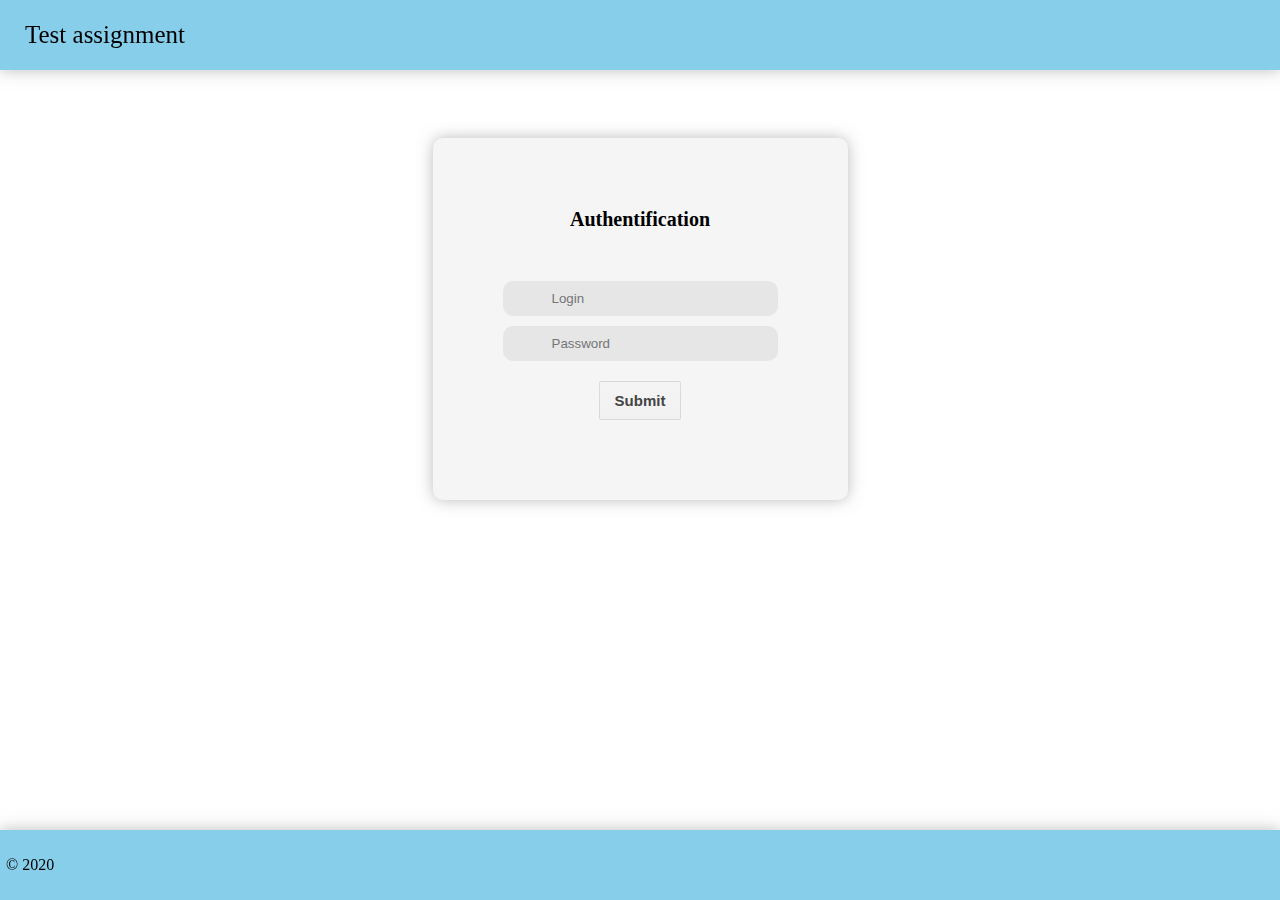
<file: index.html>
<!DOCTYPE html><html lang=en><head><meta charset=utf-8><meta http-equiv=X-UA-Compatible content="IE=edge"><meta name=viewport content="width=device-width,initial-scale=1"><link rel=icon href=/favicon.ico><title>auth-test</title><link href=/css/app.8a41303f.css rel=preload as=style><link href=/js/app.07d06a77.js rel=preload as=script><link href=/js/chunk-vendors.fb940ef2.js rel=preload as=script><link href=/css/app.8a41303f.css rel=stylesheet></head><body><noscript><strong>We're sorry but auth-test doesn't work properly without JavaScript enabled. Please enable it to continue.</strong></noscript><div id=app></div><script src=/js/chunk-vendors.fb940ef2.js></script><script src=/js/app.07d06a77.js></script></body></html>
</file>
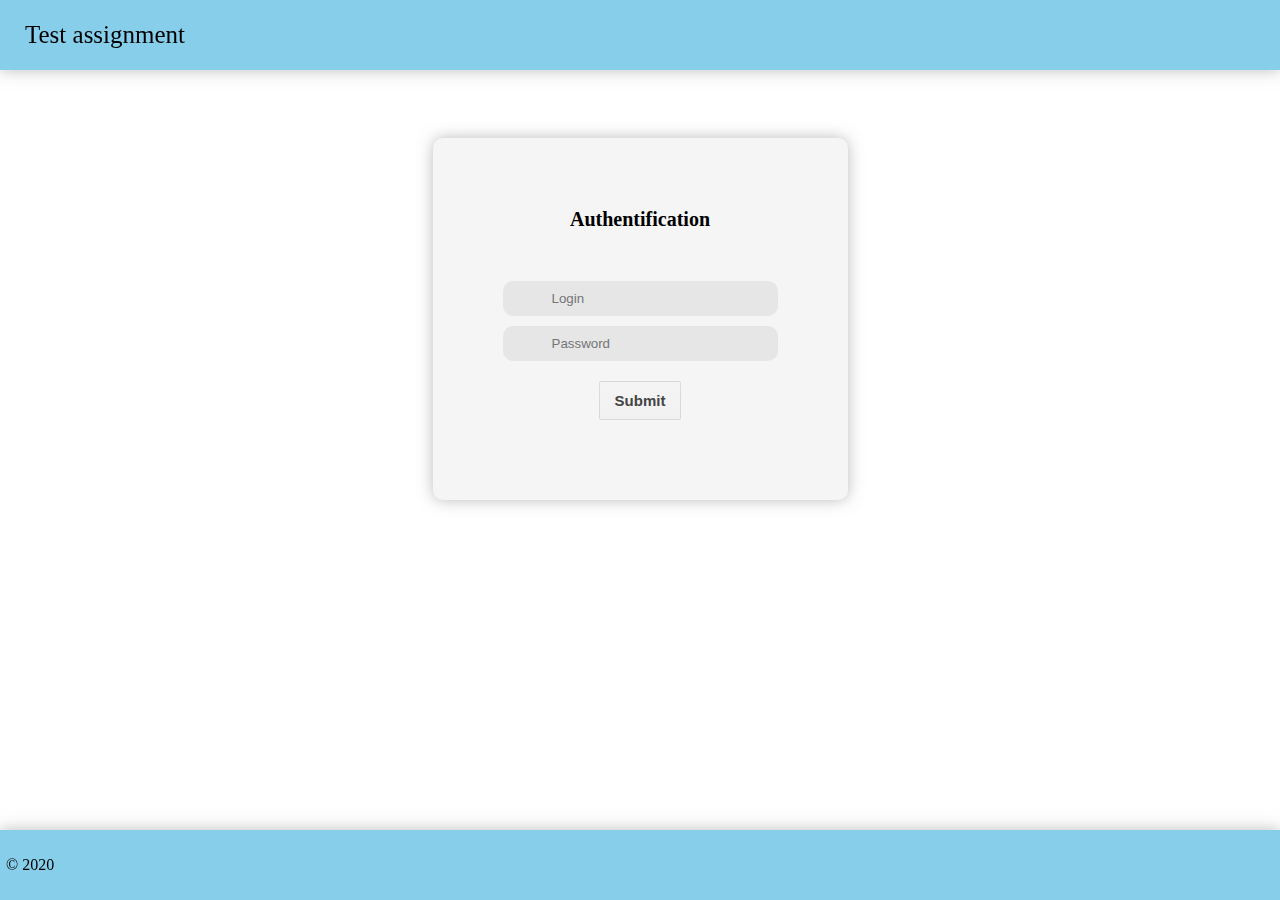
<file: auth-test/index.html>
<!DOCTYPE html><html lang=en><head><meta charset=utf-8><meta http-equiv=X-UA-Compatible content="IE=edge"><meta name=viewport content="width=device-width,initial-scale=1"><link rel=icon href=/auth-test/favicon.ico><title>auth-test</title><link href=/auth-test/css/app.8a41303f.css rel=preload as=style><link href=/auth-test/js/app.cf96579b.js rel=preload as=script><link href=/auth-test/js/chunk-vendors.a1446d36.js rel=preload as=script><link href=/auth-test/css/app.8a41303f.css rel=stylesheet></head><body><noscript><strong>We're sorry but auth-test doesn't work properly without JavaScript enabled. Please enable it to continue.</strong></noscript><div id=app></div><script src=/auth-test/js/chunk-vendors.a1446d36.js></script><script src=/auth-test/js/app.cf96579b.js></script></body></html>
</file>
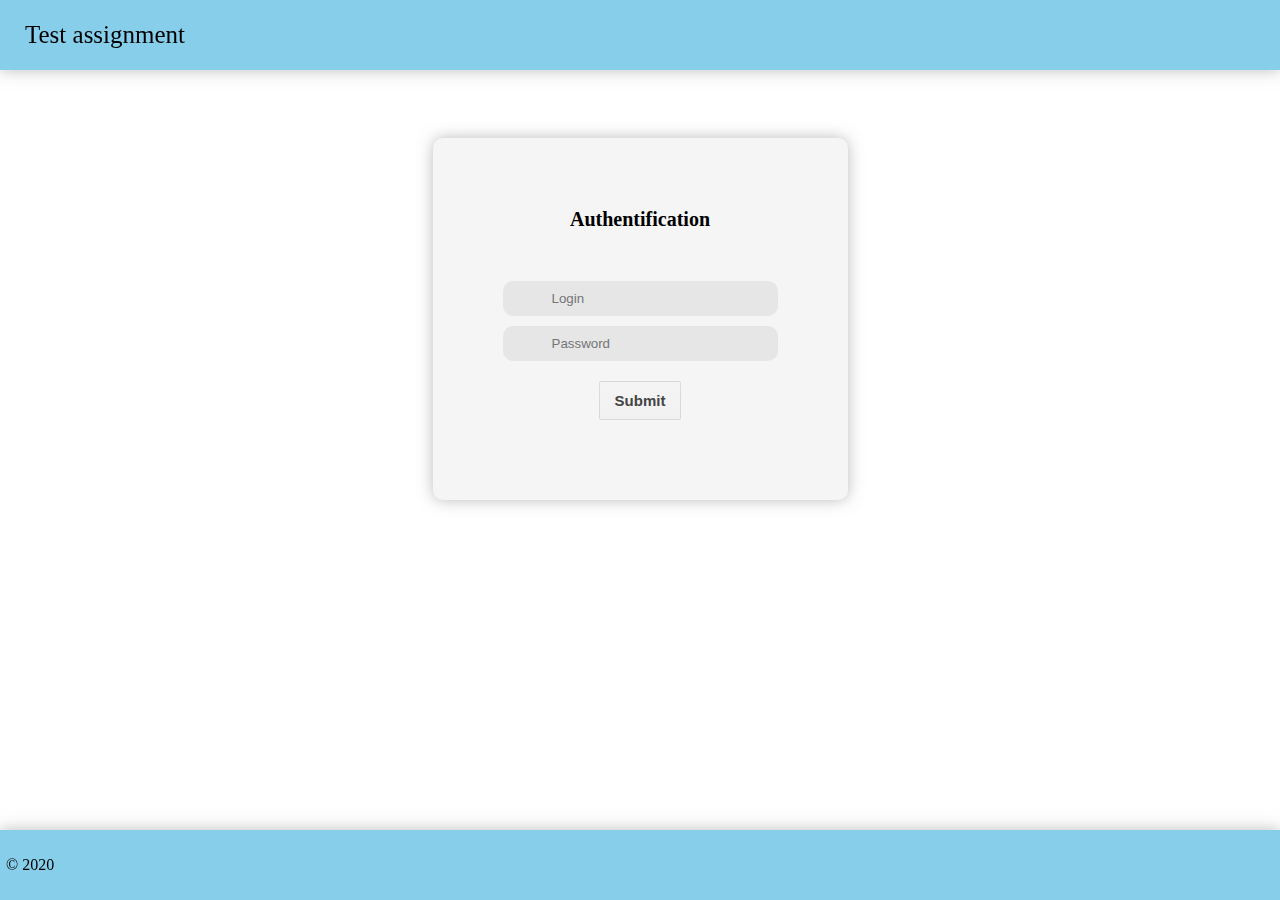
<file: auth_asign/index.html>
<!DOCTYPE html><html lang=en><head><meta charset=utf-8><meta http-equiv=X-UA-Compatible content="IE=edge"><meta name=viewport content="width=device-width,initial-scale=1"><link rel=icon href=/favicon.ico><title>auth-test</title><link href=/css/app.e3c2eef5.css rel=preload as=style><link href=/js/app.ed80b206.js rel=preload as=script><link href=/js/chunk-vendors.fb940ef2.js rel=preload as=script><link href=/css/app.e3c2eef5.css rel=stylesheet></head><body><noscript><strong>We're sorry but auth-test doesn't work properly without JavaScript enabled. Please enable it to continue.</strong></noscript><div id=app></div><script src=/js/chunk-vendors.fb940ef2.js></script><script src=/js/app.ed80b206.js></script></body></html>
</file>
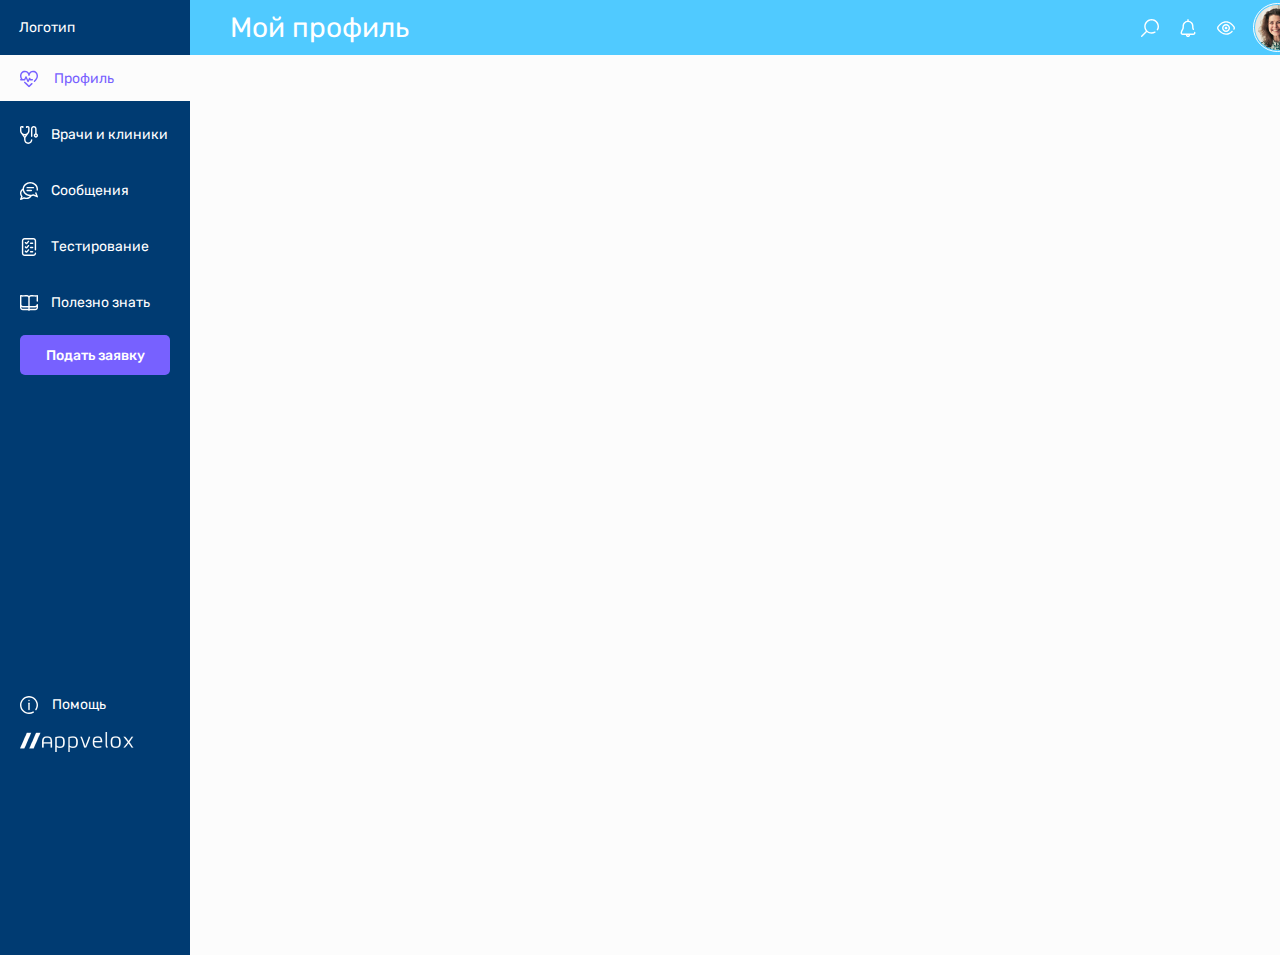
<file: doc-appoint/index.html>
<!DOCTYPE html><html lang=en><head><meta charset=utf-8><meta http-equiv=X-UA-Compatible content="IE=edge"><meta name=viewport content="width=device-width,initial-scale=1"><link rel=icon href=/doc-appoint/favicon.ico><title>doc-appoint</title><link href=/doc-appoint/css/chunk-20444828.0431b371.css rel=prefetch><link href=/doc-appoint/js/chunk-20444828.d11fff7c.js rel=prefetch><link href=/doc-appoint/css/app.ee6a253e.css rel=preload as=style><link href=/doc-appoint/css/chunk-vendors.cbc2a074.css rel=preload as=style><link href=/doc-appoint/js/app.f4668ad8.js rel=preload as=script><link href=/doc-appoint/js/chunk-vendors.55ba3789.js rel=preload as=script><link href=/doc-appoint/css/chunk-vendors.cbc2a074.css rel=stylesheet><link href=/doc-appoint/css/app.ee6a253e.css rel=stylesheet></head><body><noscript><strong>We're sorry but doc-appoint doesn't work properly without JavaScript enabled. Please enable it to continue.</strong></noscript><div id=app></div><script src=/doc-appoint/js/chunk-vendors.55ba3789.js></script><script src=/doc-appoint/js/app.f4668ad8.js></script></body></html>
</file>
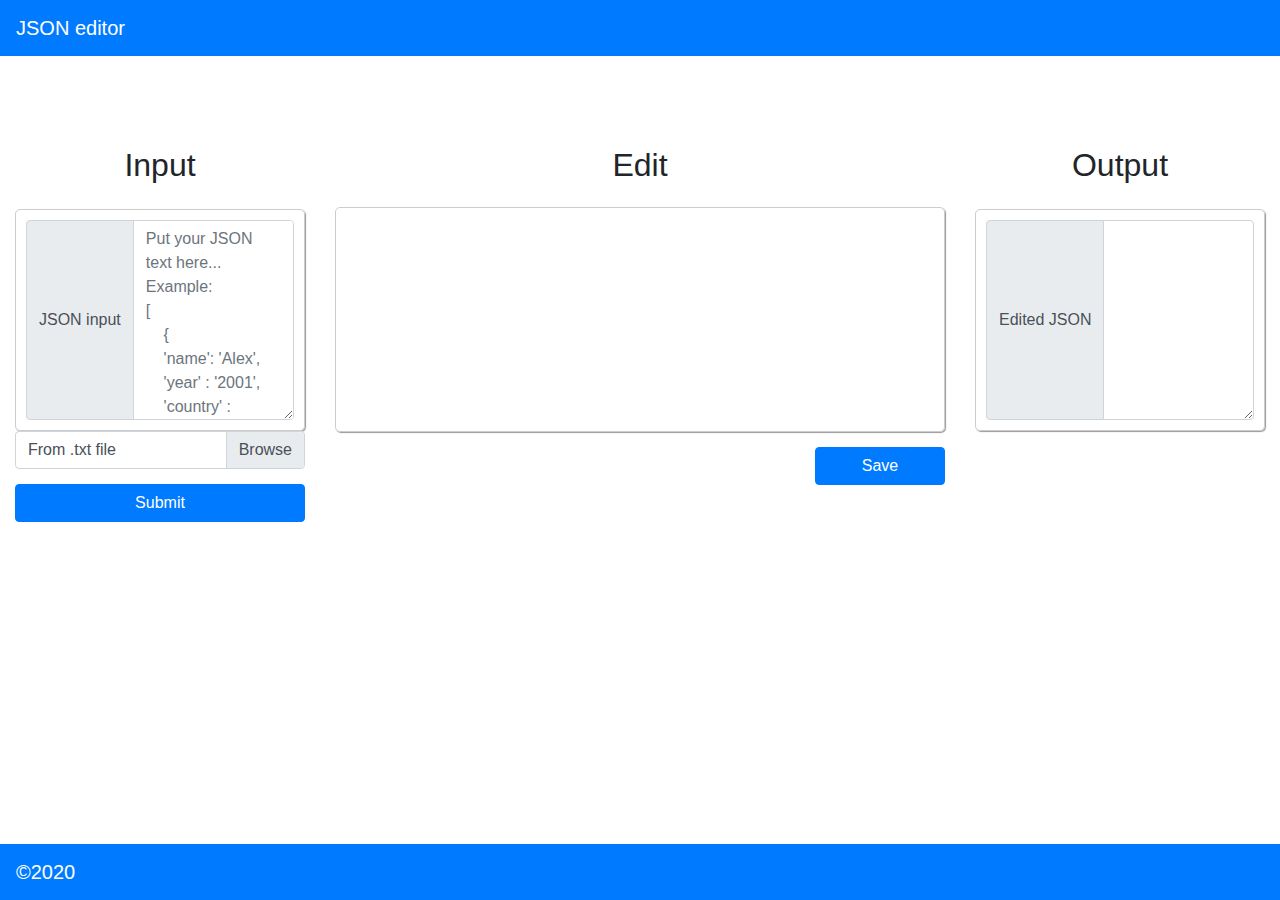
<file: jsonEditor/index.html>
<!doctype html>
<html lang="en">
<head>
  <meta charset="utf-8">
  <title>JsonEditor</title>
  <base href="/jsonEditor/">  <meta name="viewport" content="width=device-width, initial-scale=1, shrink-to-fit=no">
  <link rel="icon" type="image/x-icon" href="favicon.ico">
  <!-- Yandex.Metrika counter -->
<script type="text/javascript" >
   (function(m,e,t,r,i,k,a){m[i]=m[i]||function(){(m[i].a=m[i].a||[]).push(arguments)};
   m[i].l=1*new Date();k=e.createElement(t),a=e.getElementsByTagName(t)[0],k.async=1,k.src=r,a.parentNode.insertBefore(k,a)})
   (window, document, "script", "https://mc.yandex.ru/metrika/tag.js", "ym");

   ym(65791753, "init", {
        clickmap:true,
        trackLinks:true,
        accurateTrackBounce:true
   });
</script>
</head>
<header class="header">
  <nav class="navbar sticky-top navbar-dark bg-primary">
    <a class="navbar-brand" href="#">JSON editor</a>
  </nav>
</header>
<body>
  <app-root></app-root>
<script src="runtime-es2015.js" type="module"></script><script src="runtime-es5.js" nomodule defer></script><script src="polyfills-es5.js" nomodule defer></script><script src="polyfills-es2015.js" type="module"></script><script src="styles-es2015.js" type="module"></script><script src="styles-es5.js" nomodule defer></script><script src="vendor-es2015.js" type="module"></script><script src="vendor-es5.js" nomodule defer></script><script src="main-es2015.js" type="module"></script><script src="main-es5.js" nomodule defer></script></body>
<footer class="footer">
  <nav class="navbar sticky-bottom navbar-dark bg-primary">
    <a class="navbar-brand" href="#">©2020</a>
  </nav>
</footer>
</html>
</file>
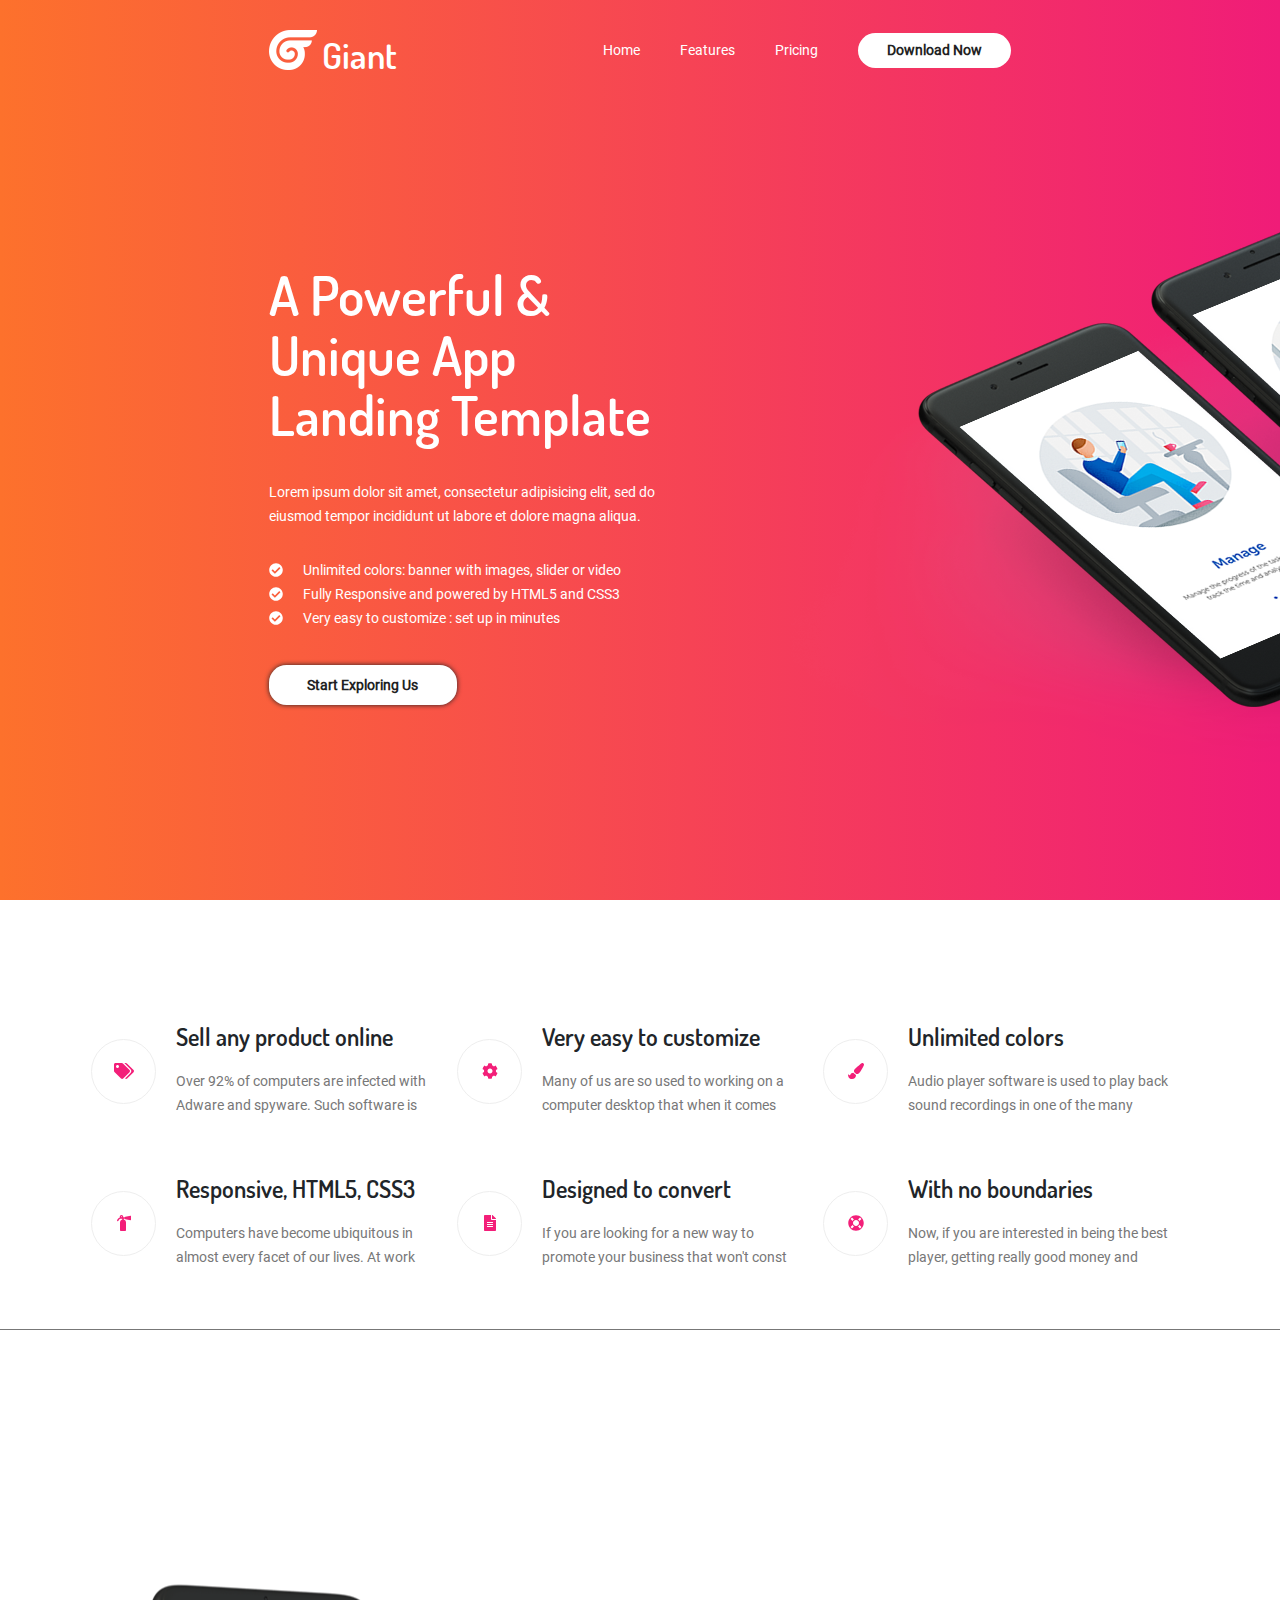
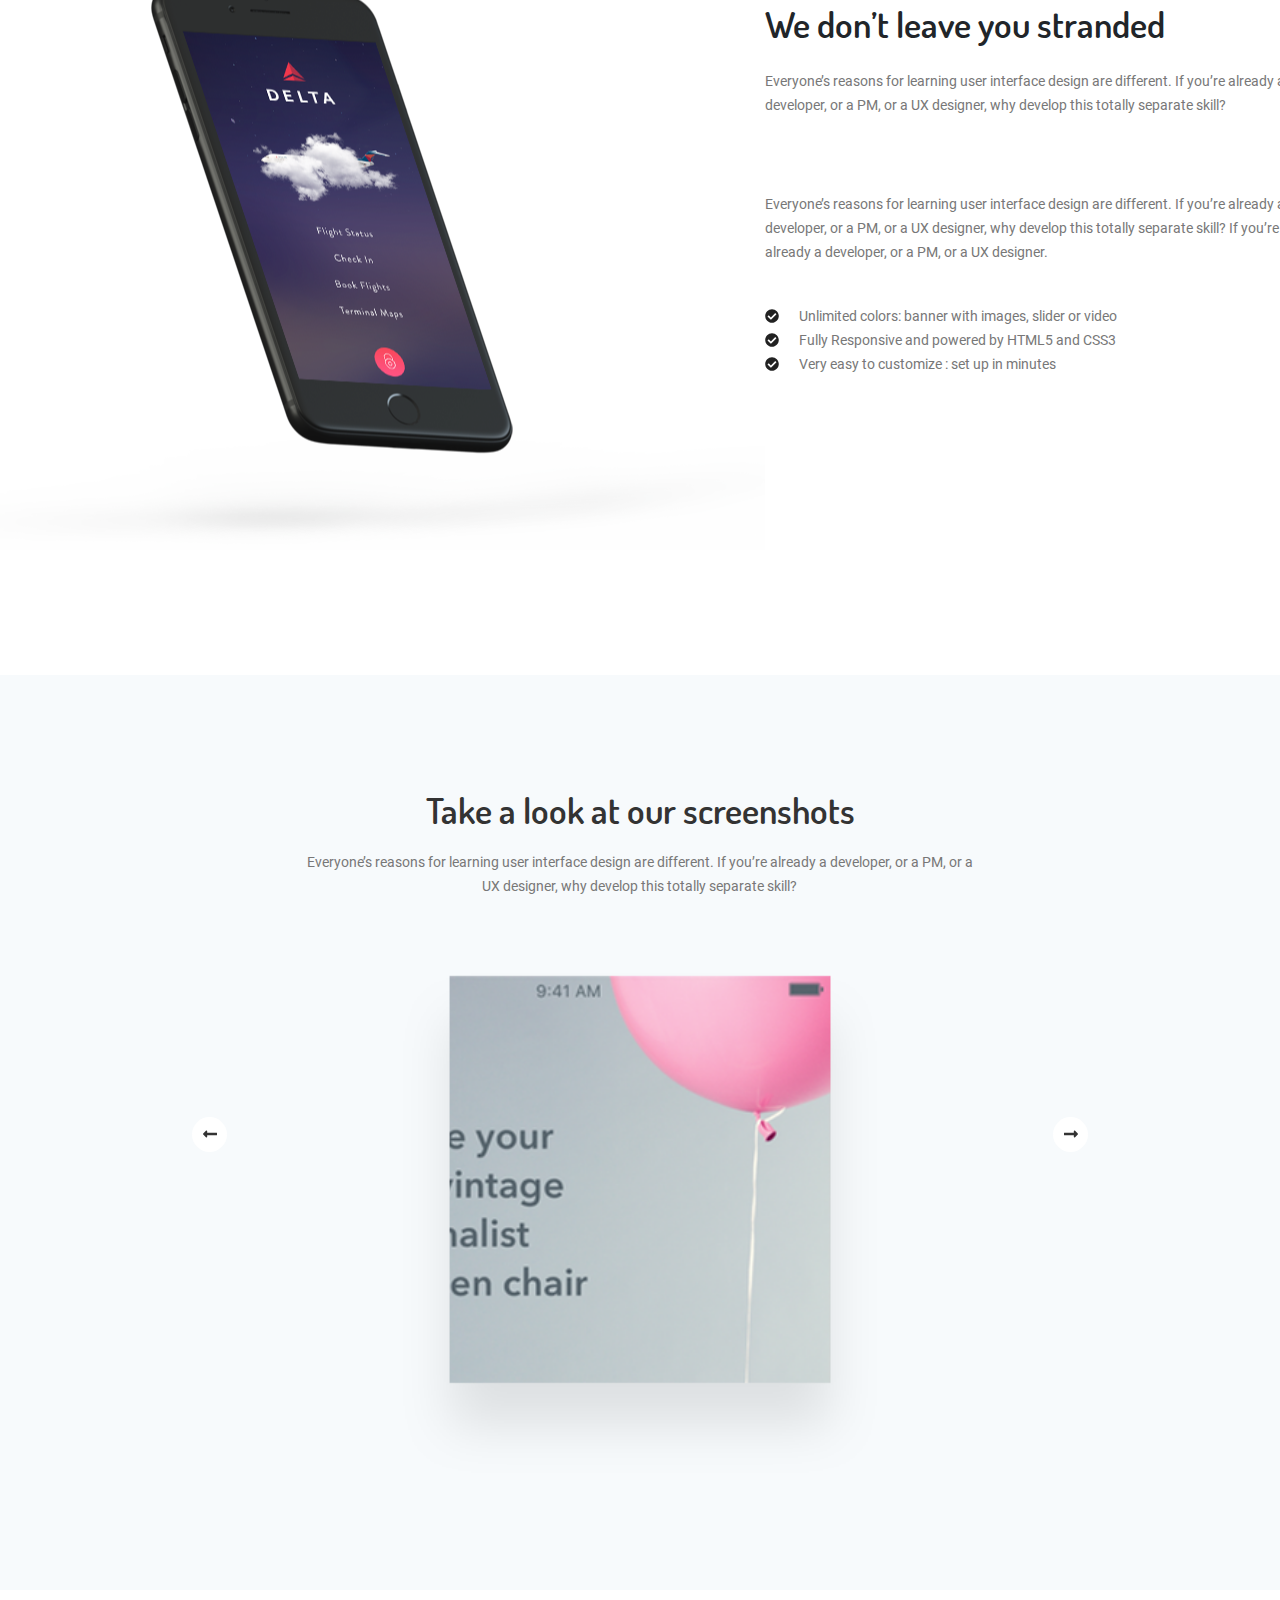
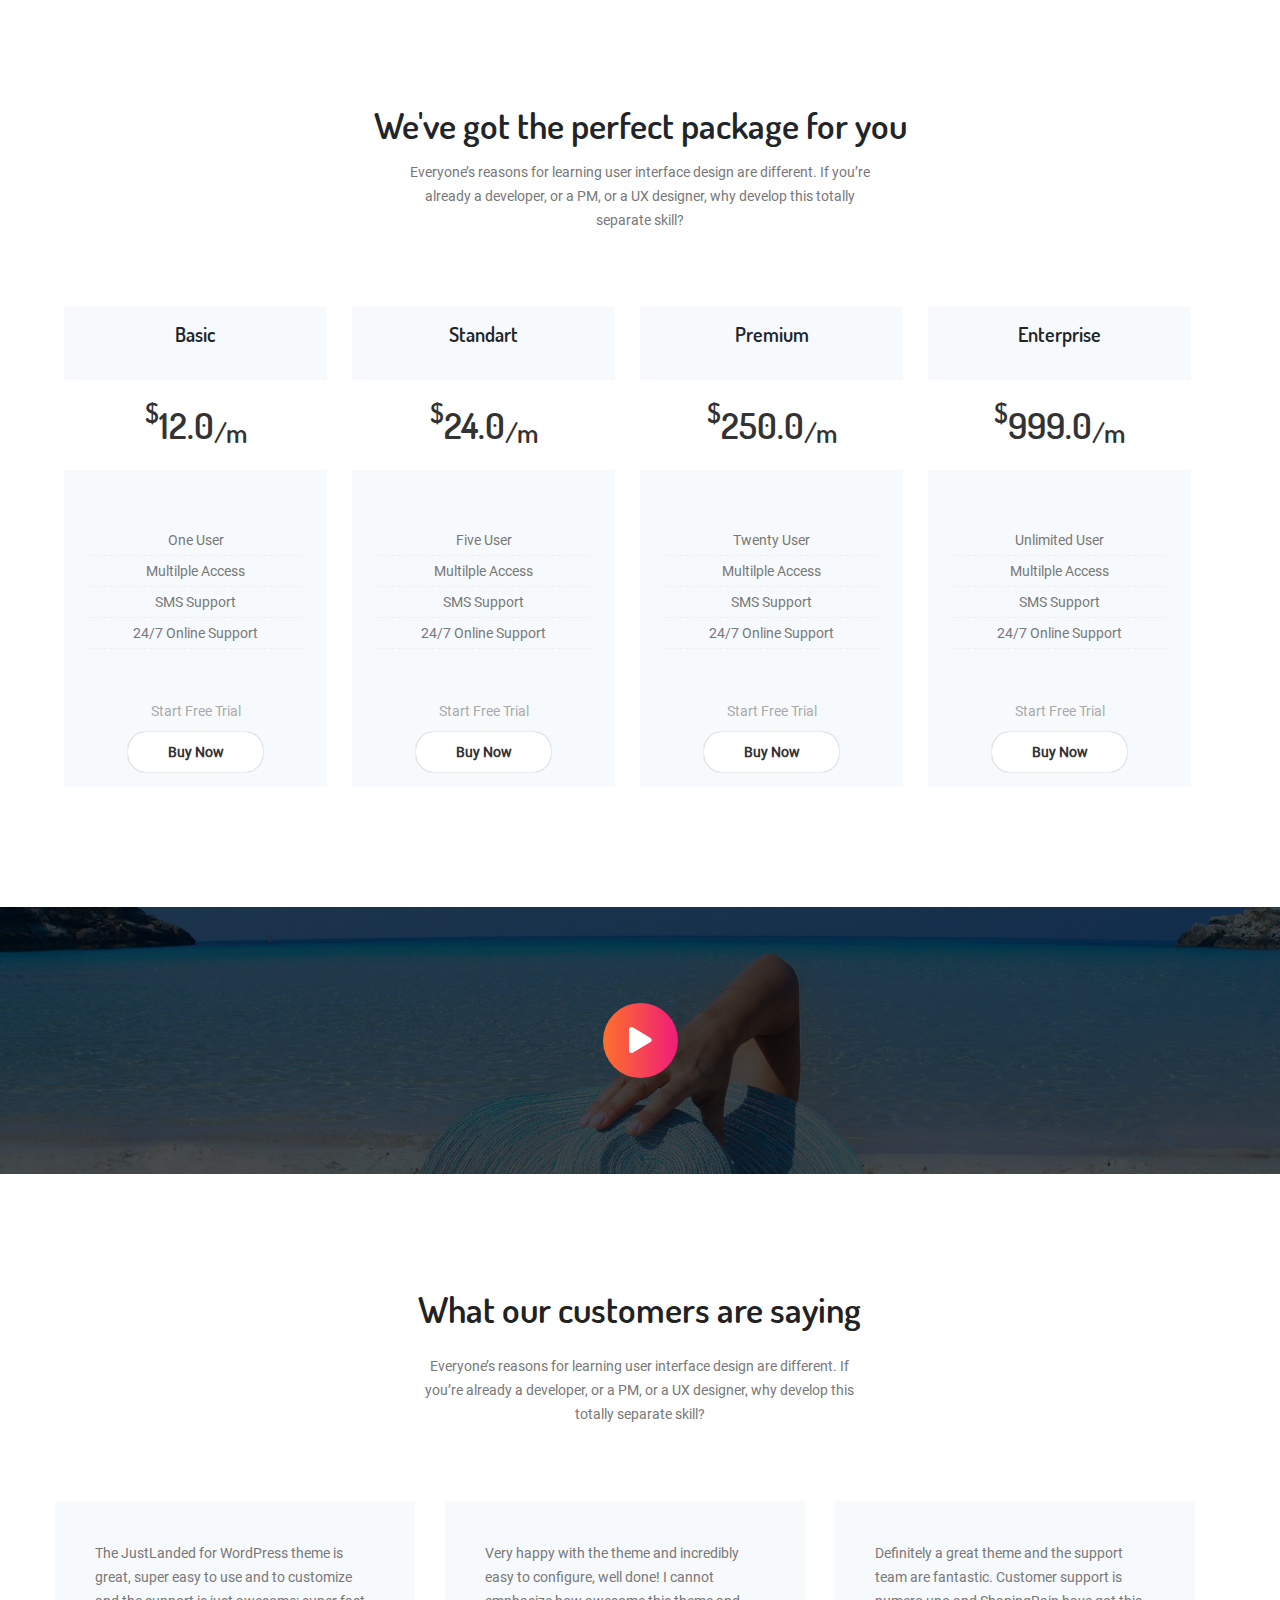
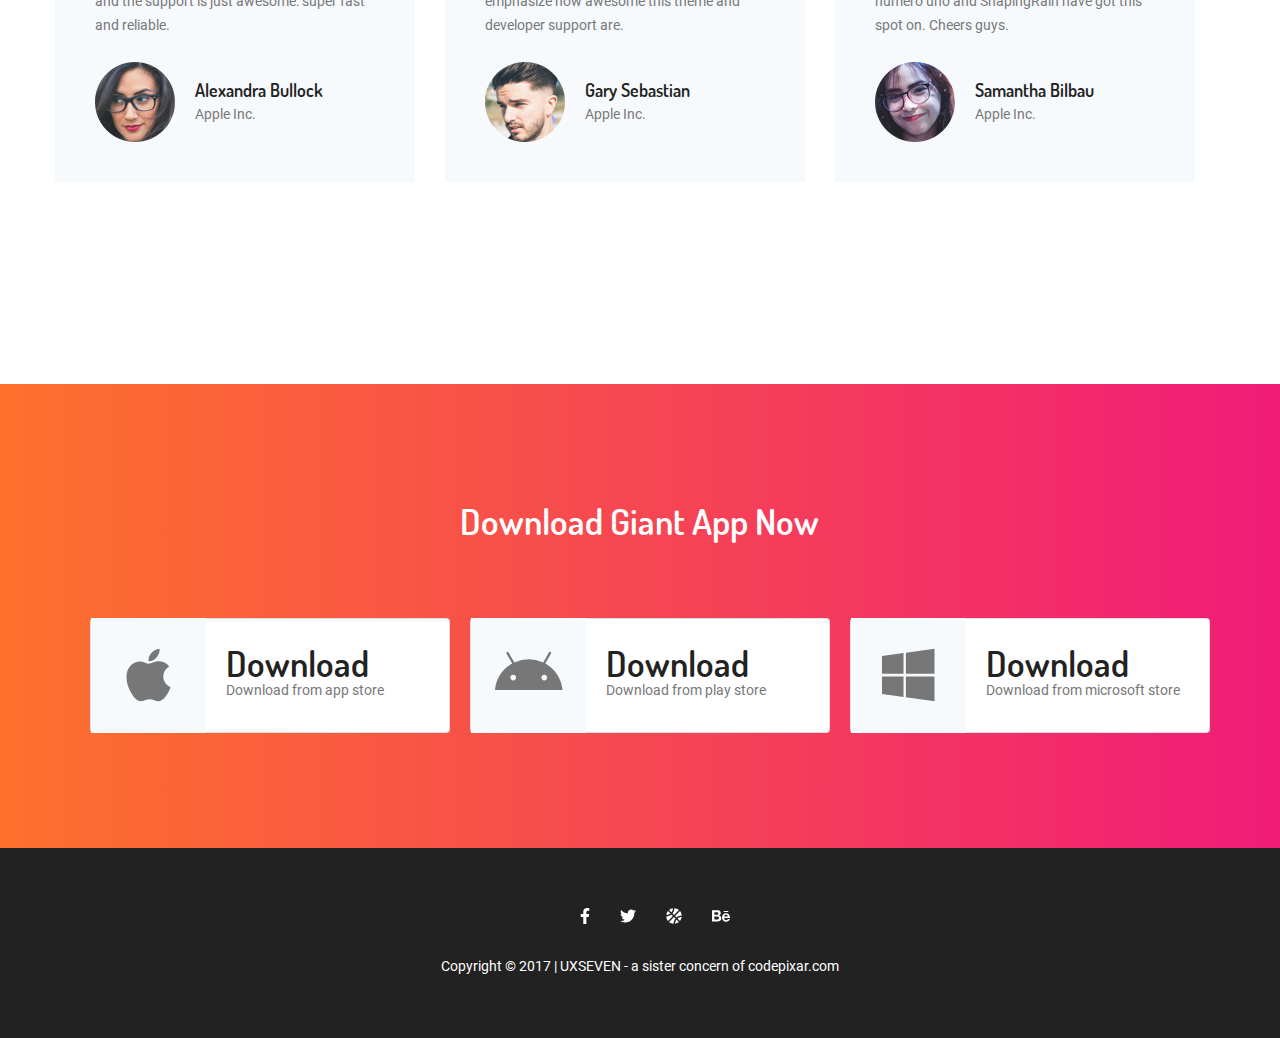
<file: lp-giant/index.html>
<!doctype html><html lang="en"><head><meta charset="UTF-8"><meta name="viewport" content="width=device-width,initial-scale=1"><title>lg-giant</title></head><body><section class="section-outer section-header"><div class="section-inner"><div class="section-header-menu"><div class="section-header-logo"><div class="section-header-logo__icon"></div><div class="section-header-logo__text">Giant</div></div><div class="section-header-nav"><div class="section-header-nav__btn-home"><a>Home</a></div><div class="section-header-nav__btn-features"><a>Features</a></div><div class="section-header-nav__btn-pricing"><a>Pricing</a></div><div class="section-header-nav__btn-download"><a>Download Now</a></div></div></div><div class="section-header-content"><div class="section-header-wrapper"><div class="section-header-wrapper__title">A Powerful &amp; Unique App Landing Template</div><div class="section-header-wrapper__subtitle">Lorem ipsum dolor sit amet, consectetur adipisicing elit, sed do eiusmod tempor incididunt ut labore et dolore magna aliqua.</div><div class="section-header-wrapper__list"><ul><li>Unlimited colors: banner with images, slider or video</li><i class="fa fa-check-circle"></i><li>Fully Responsive and powered by HTML5 and CSS3</li><i class="fa fa-check-circle"></i><li>Very easy to customize : set up in minutes</li><i class="fa fa-check-circle"></i></ul></div><div class="section-header-wrapper__btn"><a>Start Exploring Us</a></div></div></div></div></section><section class="section-outer section-features"><div class="section-inner"><div class="section-features-items__wrapper"><div class="section-features-items"><div class="section-features-items__item"><div class="icon-wrapper"><div class="icon fas fa-tags"></div></div><div class="text"><div class="title">Sell any product online</div><div class="subtitle">Over 92% of computers are infected with Adware and spyware. Such software is</div></div></div><div class="section-features-items__item"><div class="icon-wrapper"><div class="icon fas fa-cog"></div></div><div class="text"><div class="title">Very easy to customize</div><div class="subtitle">Many of us are so used to working on a computer desktop that when it comes</div></div></div><div class="section-features-items__item"><div class="icon-wrapper"><div class="icon fas fa-paint-brush"></div></div><div class="text"><div class="title">Unlimited colors</div><div class="subtitle">Audio player software is used to play back sound recordings in one of the many</div></div></div><div class="section-features-items__item"><div class="icon-wrapper"><div class="icon fas fa-fire-extinguisher"></div></div><div class="text"><div class="title">Responsive, HTML5, CSS3</div><div class="subtitle">Computers have become ubiquitous in almost every facet of our lives. At work</div></div></div><div class="section-features-items__item"><div class="icon-wrapper"><div class="icon fas fa-file-alt"></div></div><div class="text"><div class="title">Designed to convert</div><div class="subtitle">If you are looking for a new way to promote your business that won't const</div></div></div><div class="section-features-items__item"><div class="icon-wrapper"><div class="icon fas fa-life-ring"></div></div><div class="text"><div class="title">With no boundaries</div><div class="subtitle">Now, if you are interested in being the best player, getting really good money and</div></div></div></div></div><div class="section-features-reasons"><div class="section-features-reasons__photo"></div><div class="section-features-reasons__content"><div class="title">We don’t leave you stranded</div><div class="subtitle-1">Everyone’s reasons for learning user interface design are different. If you’re already a developer, or a PM, or a UX designer, why develop this totally separate skill?</div><div class="subtitle-2">Everyone’s reasons for learning user interface design are different. If you’re already a developer, or a PM, or a UX designer, why develop this totally separate skill? If you’re already a developer, or a PM, or a UX designer.</div><div class="list"><ul><li>Unlimited colors: banner with images, slider or video</li><i class="fa fa-check-circle"></i><li>Fully Responsive and powered by HTML5 and CSS3</li><i class="fa fa-check-circle"></i><li>Very easy to customize : set up in minutes</li><i class="fa fa-check-circle"></i></ul></div></div></div></div></section><section class="section-outer section-screenshots"><div class="section-inner"><div class="section-screenshots-wrapper"><div class="section-screenshots__title">Take a look at our screenshots</div><div class="section-screenshots__subtitle">Everyone’s reasons for learning user interface design are different. If you’re already a developer, or a PM, or a UX designer, why develop this totally separate skill?</div><div class="section-screenshots__slider"><div class="carousel slide" id="carouselControls" data-ride="carousel"><div class="carousel-inner"><div class="carousel-item active"><img class="d-block" src="./assets/shot1.png" alt="First slide"></div><div class="carousel-item"><img class="d-block" src="./assets/shot2.png" alt="Secont slide"></div><div class="carousel-item"><img class="d-block" src="./assets/shot3.png" alt="Third slide"></div><div class="carousel-item"><img class="d-block" src="./assets/shot4.png" alt="Fourth slide"></div><div class="carousel-item"><img class="d-block" src="./assets/shot5.png" alt="Fifth slide"></div><div class="carousel-item"><img class="d-block" src="./assets/shot6.png" alt="Sixth slide"></div><div class="carousel-item"><img class="d-block" src="./assets/shot7.png" alt="Seventh slide"></div></div></div></div><a class="prev" href="#carouselControls" role="button" data-slide="prev"><span class="fas fa-long-arrow-alt-left" aria-hidden="true"></span><span class="sr-only">Previous</span></a><a class="next" href="#carouselControls" role="button" data-slide="next"><span class="fas fa-long-arrow-alt-right" aria-hidden="true"></span><span class="sr-only">nextious</span></a></div></div></section><section class="section-outer section-pricing"><div class="section-inner"><div class="section-pricing-wrapper"><div class="section-pricing__title">We've got the perfect package for you</div><div class="section-pricing__subtitle">Everyone’s reasons for learning user interface design are different. If you’re already a developer, or a PM, or a UX designer, why develop this totally separate skill?</div><div class="section-pricing__prices"><div class="section-pricing__prices-wrapper"><div class="price-item"><div class="price-item__title">Basic</div><div class="price-item__price"><sup>$</sup>12.0<sub>/m</sub></div><div class="price-item__list"><ul><li>One User</li><li>Multilple Access</li><li>SMS Support</li><li>24/7 Online Support</li></ul></div><div class="price-item__trial">Start Free Trial</div><div class="price-item__btn">Buy Now</div></div><div class="price-item"><div class="price-item__title">Standart</div><div class="price-item__price"><sup>$</sup>24.0<sub>/m</sub></div><div class="price-item__list"><ul><li>Five User</li><li>Multilple Access</li><li>SMS Support</li><li>24/7 Online Support</li></ul></div><div class="price-item__trial">Start Free Trial</div><div class="price-item__btn">Buy Now</div></div><div class="price-item"><div class="price-item__title">Premium</div><div class="price-item__price"><sup>$</sup>250.0<sub>/m</sub></div><div class="price-item__list"><ul><li>Twenty User</li><li>Multilple Access</li><li>SMS Support</li><li>24/7 Online Support</li></ul></div><div class="price-item__trial">Start Free Trial</div><div class="price-item__btn">Buy Now</div></div><div class="price-item"><div class="price-item__title">Enterprise</div><div class="price-item__price"><sup>$</sup>999.0<sub>/m</sub></div><div class="price-item__list"><ul><li>Unlimited User</li><li>Multilple Access</li><li>SMS Support</li><li>24/7 Online Support</li></ul></div><div class="price-item__trial">Start Free Trial</div><div class="price-item__btn">Buy Now</div></div></div></div></div></div></section><section class="section-outer section-video"><div class="section-inner"><div class="section-video__content"><img src="./assets/Video.png"><div class="icon-wrapper"><div class="icon fas fa-play"></div></div></div></div></section><section class="section-outer section-reviews"><div class="section-inner"><div class="section-reviews-content"><div class="section-reviews-content__title">What our customers are saying</div><div class="section-reviews-content__subtitle">Everyone’s reasons for learning user interface design are different. If you’re already a developer, or a PM, or a UX designer, why develop this totally separate skill?</div><div class="section-reviews-content__reviews"><div class="reviews-wrapper"><div class="review"><div class="review__text">The JustLanded for WordPress theme is great, super easy to use and to customize and the support is just awesome: super fast and reliable.</div><div class="review__person-wrapper"><div class="photo"><img src="./assets/face1.png"></div><div class="info"><div class="info__name">Alexandra Bullock</div><div class="info__company">Apple Inc.</div></div></div></div><div class="review"><div class="review__text">Very happy with the theme and incredibly easy to configure, well done! I cannot emphasize how awesome this theme and developer support are.</div><div class="review__person-wrapper"><div class="photo"><img src="./assets/face2.png"></div><div class="info"><div class="info__name">Gary Sebastian</div><div class="info__company">Apple Inc.</div></div></div></div><div class="review"><div class="review__text">Definitely a great theme and the support team are fantastic. Customer support is numero uno and ShapingRain have got this spot on. Cheers guys.</div><div class="review__person-wrapper"><div class="photo"><img src="./assets/face3.png"></div><div class="info"><div class="info__name">Samantha Bilbau</div><div class="info__company">Apple Inc.</div></div></div></div></div></div></div></div></section><section class="section-outer section-download"><div class="section-inner"><div class="section-download-content"><div class="section-download-content__title">Download Giant App Now</div><div class="section-download-content__buttons"><div class="buttons-wrapper"><div class="card"><div class="icon-wrapper"><div class="icon fab fa-apple"></div></div><div class="text"><div class="title">Download</div><div class="subtitle">Download from app store</div></div></div><div class="card"><div class="icon-wrapper"><div class="icon fab fa-android"></div></div><div class="text"><div class="title">Download</div><div class="subtitle">Download from play store</div></div></div><div class="card"><div class="icon-wrapper"><div class="icon fab fa-windows"></div></div><div class="text"><div class="title">Download</div><div class="subtitle">Download from microsoft store</div></div></div></div></div></div></div></section><section class="section-outer section-footer"><div class="section-inner"><div class="section-footer-wrapper"><div class="section-footer__icons"><div class="icon fab fa-facebook-f"></div><div class="icon fab fa-twitter"></div><div class="icon fas fa-basketball-ball"></div><div class="icon fab fa-behance"></div></div><div class="section-footer__text">Copyright © 2017 | UXSEVEN - a sister concern of codepixar.com</div></div></div></section><script src="/lp-giant/vendors~main.js"></script><script src="/lp-giant/main.js"></script></body></html>
</file>
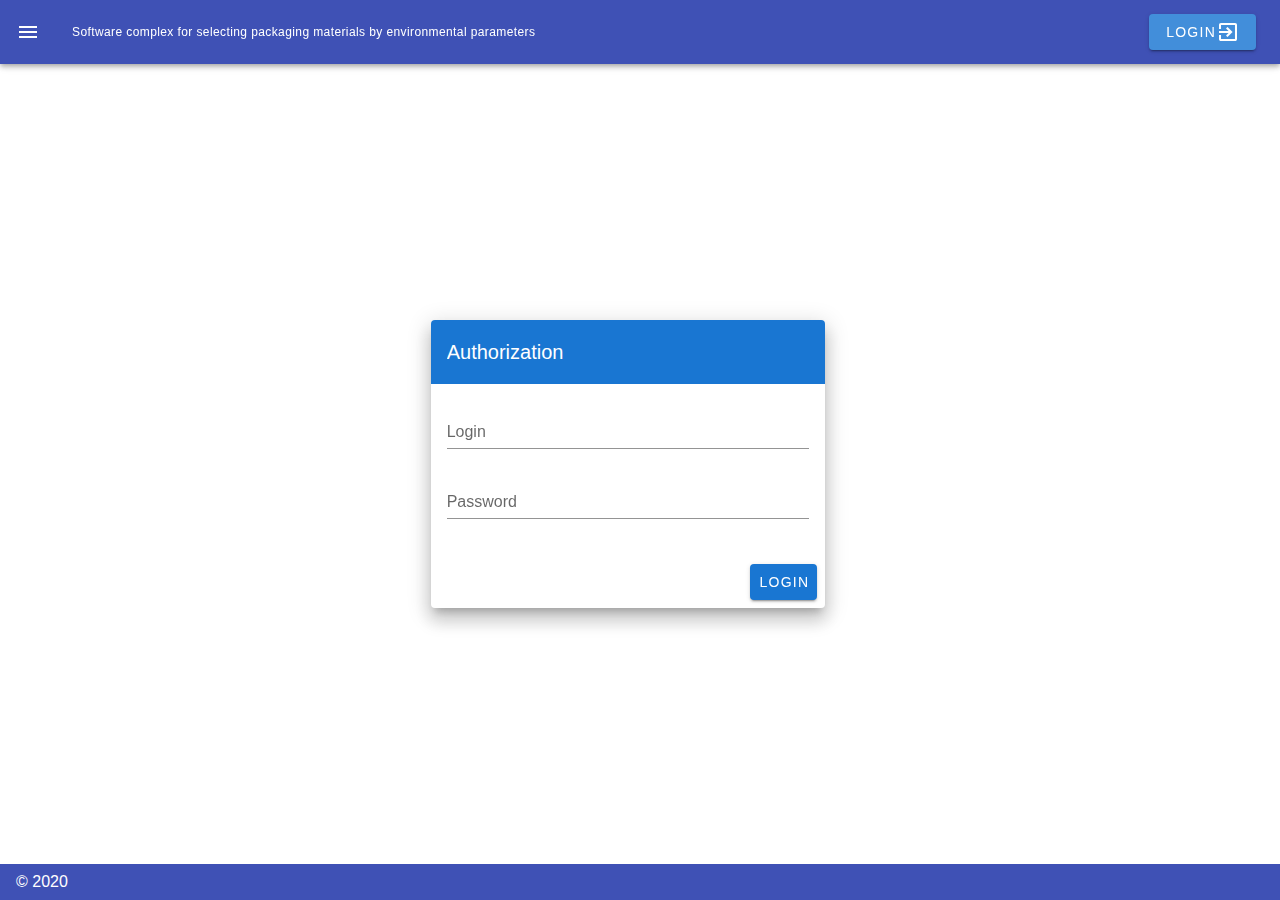
<file: packComp/index.html>
<!DOCTYPE html><html lang=en><head><meta charset=utf-8><meta http-equiv=X-UA-Compatible content="IE=edge"><meta name=viewport content="width=device-width,initial-scale=1"><link rel=icon href=/packComp/favicon.ico><title>app</title><link href=/packComp/css/app.d610a4c7.css rel=preload as=style><link href=/packComp/css/chunk-vendors.1f1e4ef4.css rel=preload as=style><link href=/packComp/js/app.7b4b7dd0.js rel=preload as=script><link href=/packComp/js/chunk-vendors.e7ed9c35.js rel=preload as=script><link href=/packComp/css/chunk-vendors.1f1e4ef4.css rel=stylesheet><link href=/packComp/css/app.d610a4c7.css rel=stylesheet></head><body><noscript><strong>We're sorry but app doesn't work properly without JavaScript enabled. Please enable it to continue.</strong></noscript><div id=app></div><script src=/packComp/js/chunk-vendors.e7ed9c35.js></script><script src=/packComp/js/app.7b4b7dd0.js></script></body></html>
</file>
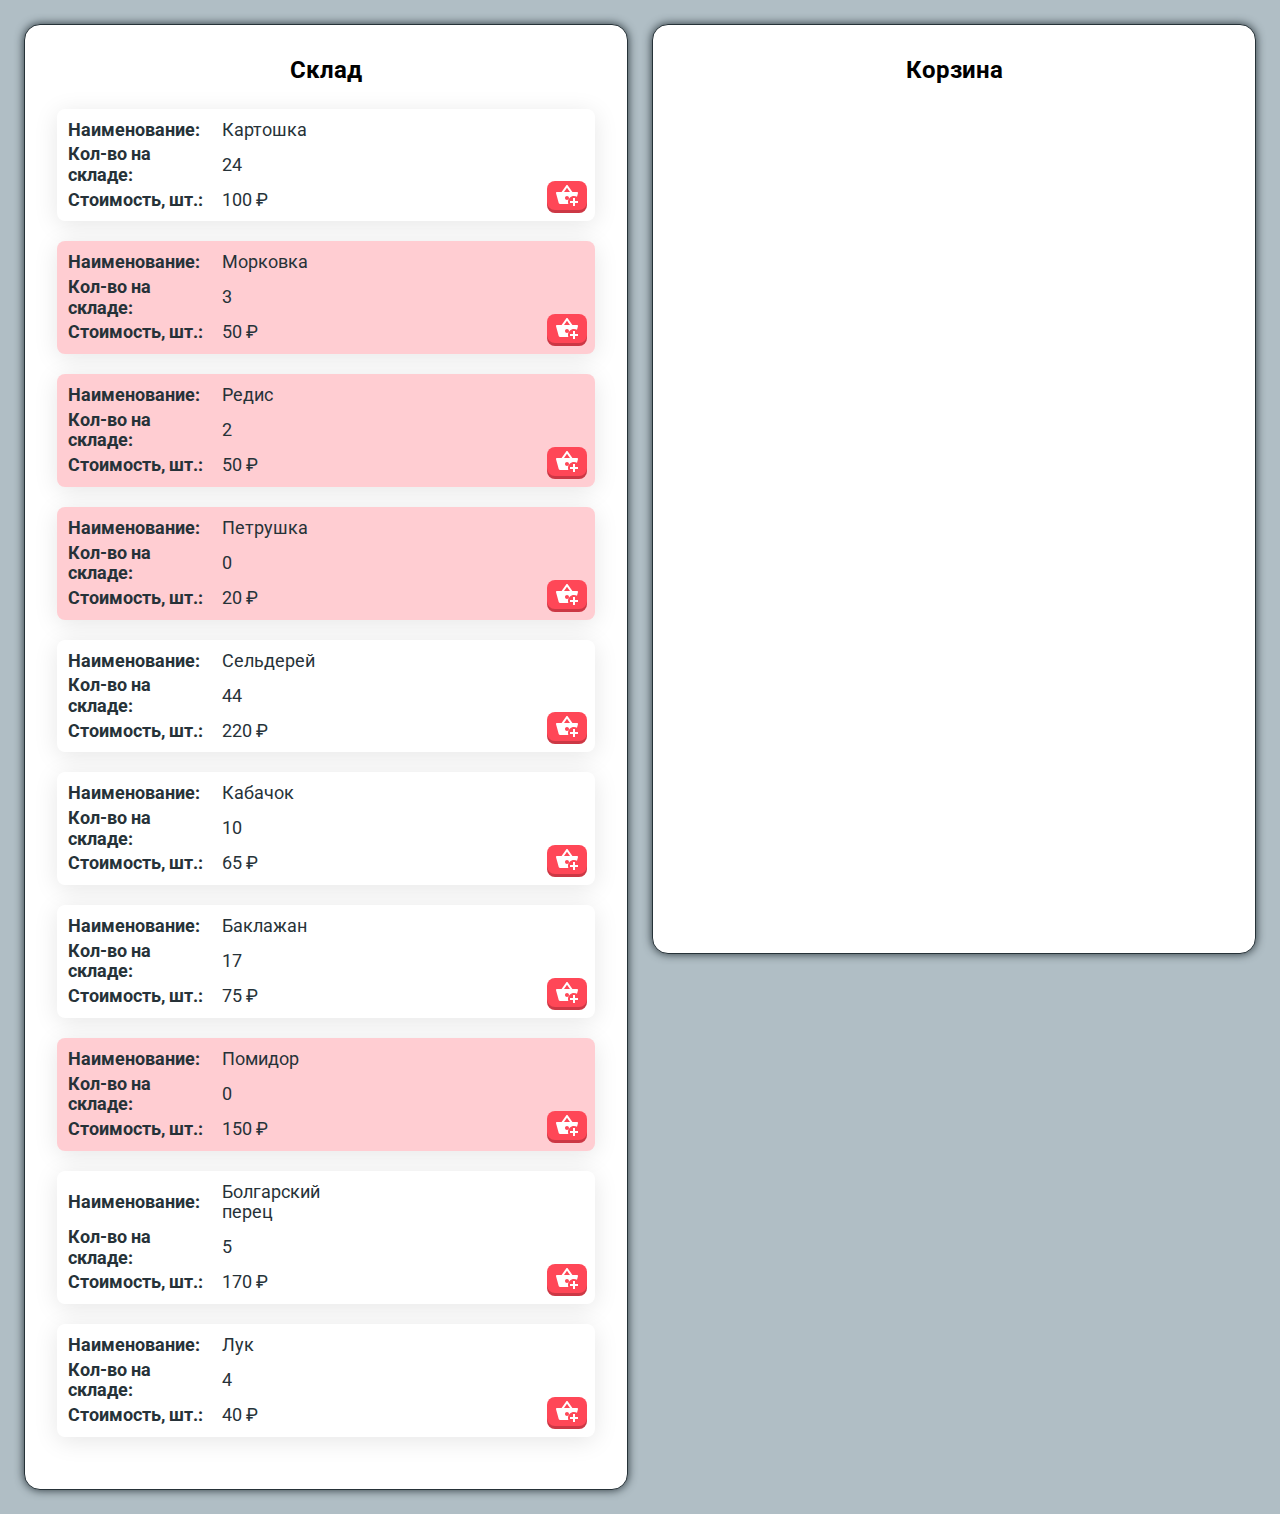
<file: stock-items/index.html>
<!DOCTYPE html><html lang=""><head><meta charset="utf-8"><meta http-equiv="X-UA-Compatible" content="IE=edge"><meta name="viewport" content="width=device-width,initial-scale=1"><link rel="icon" href="/stock-items/favicon.ico"><link rel="preconnect" href="https://fonts.gstatic.com"><link href="https://fonts.googleapis.com/css2?family=Roboto:wght@300;400;700&display=swap" rel="stylesheet"><title>favorites-list</title><link href="/stock-items/css/app.4670bb4e.css" rel="preload" as="style"><link href="/stock-items/css/chunk-vendors.7c86ab6b.css" rel="preload" as="style"><link href="/stock-items/js/app.7bce940c.js" rel="preload" as="script"><link href="/stock-items/js/chunk-vendors.d2f1ec59.js" rel="preload" as="script"><link href="/stock-items/css/chunk-vendors.7c86ab6b.css" rel="stylesheet"><link href="/stock-items/css/app.4670bb4e.css" rel="stylesheet"></head><body><noscript><strong>We're sorry but favorites-list doesn't work properly without JavaScript enabled. Please enable it to continue.</strong></noscript><div id="app"></div><script src="/stock-items/js/chunk-vendors.d2f1ec59.js"></script><script src="/stock-items/js/app.7bce940c.js"></script></body></html>
</file>
<file: stock-items/css/app.4670bb4e.css>
.product-card[data-v-249728a2]{box-shadow:0 4px 25px 0 rgba(0,0,0,.1);border-radius:8px;background:#fff;transition:all .3s ease;padding:8px;width:100%;height:100%;min-height:100px;box-sizing:border-box;color:#263238;position:relative;display:flex;flex-direction:row;justify-content:space-between;flex-wrap:wrap}.product-card.ends[data-v-249728a2]{background:#ffcdd2}.product-card[data-v-249728a2]:hover{box-shadow:0 0 5px 0 rgba(0,0,0,.1)}.product-card .text[data-v-249728a2]{-webkit-user-select:none;-moz-user-select:none;-ms-user-select:none;user-select:none;font-size:18px;font-weight:400;width:140px}.product-card .title[data-v-249728a2]{font-size:18px;font-weight:700;text-align:left;padding-right:8px}.product-card .info[data-v-249728a2]{width:300px}.product-card .btn[data-v-249728a2]{background:#ff4757;color:#fff;border:none;border-radius:8px;cursor:pointer;outline:none;box-shadow:inset 0 -3px 0 0 rgba(0,0,0,.2);transition:all .3s ease;padding:2px 8px;width:40px;height:32px}.product-card .btn[data-v-249728a2]:active{box-shadow:none;transform:translateY(3px)}.product-card .buy-btn[data-v-249728a2]{align-self:flex-end}.product-card .action-btns[data-v-249728a2]{width:100%;display:flex;flex-direction:row;justify-content:space-between}.product-card .action-btns__row[data-v-249728a2]{display:flex;flex-direction:row}.product-card .action-btns .minus[data-v-249728a2]{margin-right:4px}.product-card .delete[data-v-249728a2]{background:#263238;color:#fff;box-shadow:inset 0 -3px 0 0 hsla(0,0%,100%,.2)}.notification[data-v-5a0c61b2]{position:fixed;bottom:16px;left:0;width:100%;display:flex;visibility:visible;justify-content:center;transition:all .3s ease}.notification.hidden[data-v-5a0c61b2]{opacity:0;visibility:hidden}.snack[data-v-5a0c61b2]{background:#212121;border-radius:8px;color:#fff;min-width:350px;display:flex;flex-direction:row;align-items:center;justify-content:space-between;height:50px;box-sizing:border-box;padding:8px 16px}.close-btn[data-v-5a0c61b2]{background:transparent;color:#fff;cursor:pointer}
/*! normalize.css v8.0.1 | MIT License | github.com/necolas/normalize.css */html{line-height:1.15;-webkit-text-size-adjust:100%}body{margin:0}main{display:block}h1{font-size:2em;margin:.67em 0}hr{box-sizing:content-box;height:0;overflow:visible}pre{font-family:monospace,monospace;font-size:1em}a{background-color:transparent}abbr[title]{border-bottom:none;text-decoration:underline;-webkit-text-decoration:underline dotted;text-decoration:underline dotted}b,strong{font-weight:bolder}code,kbd,samp{font-family:monospace,monospace;font-size:1em}small{font-size:80%}sub,sup{font-size:75%;line-height:0;position:relative;vertical-align:baseline}sub{bottom:-.25em}sup{top:-.5em}img{border-style:none}button,input,optgroup,select,textarea{font-family:inherit;font-size:100%;line-height:1.15;margin:0}button,input{overflow:visible}button,select{text-transform:none}[type=button],[type=reset],[type=submit],button{-webkit-appearance:none}[type=button]::-moz-focus-inner,[type=reset]::-moz-focus-inner,[type=submit]::-moz-focus-inner,button::-moz-focus-inner{border-style:none;padding:0}[type=button]:-moz-focusring,[type=reset]:-moz-focusring,[type=submit]:-moz-focusring,button:-moz-focusring{outline:1px dotted ButtonText}fieldset{padding:.35em .75em .625em}legend{box-sizing:border-box;color:inherit;display:table;max-width:100%;padding:0;white-space:normal}progress{vertical-align:baseline}textarea{overflow:auto}[type=checkbox],[type=radio]{box-sizing:border-box;padding:0}[type=number]::-webkit-inner-spin-button,[type=number]::-webkit-outer-spin-button{height:auto}[type=search]{-webkit-appearance:textfield;outline-offset:-2px}[type=search]::-webkit-search-decoration{-webkit-appearance:none}::-webkit-file-upload-button{-webkit-appearance:button;font:inherit}details{display:block}summary{display:list-item}[hidden],template{display:none}[data-v-6c30c5c2]{font-family:Roboto,sans-serif}.content[data-v-6c30c5c2]{width:100vw;max-width:100%;height:100%;min-height:100vh;display:flex;flex-direction:row;justify-content:space-between;background:#b0bec5;padding:24px;box-sizing:border-box}.list-container[data-v-6c30c5c2]{border-radius:16px;border:1px solid #263238;width:50%;height:100%;min-height:930px;background:#fff;box-shadow:0 0 10px #263238;padding:32px;box-sizing:border-box;position:relative}.list-container .title[data-v-6c30c5c2]{width:100%;text-align:center;font-size:24px;font-weight:700;margin-bottom:24px}.list-container .cards-wrapper[data-v-6c30c5c2]{width:100%;display:flex;flex-direction:row;justify-content:space-between;flex-wrap:wrap}.list-container .card[data-v-6c30c5c2]{width:calc(50% - 24px);margin-bottom:20px}.list-container .card[data-v-6c30c5c2]:not(:nth-child(2n)){margin-right:20px}@media screen and (max-width:1330px){.list-container .card[data-v-6c30c5c2]{width:100%}.list-container .card[data-v-6c30c5c2]:not(:nth-child(2n)){margin-right:0}}.list-container .sum-price[data-v-6c30c5c2]{padding:8px 34px;box-sizing:border-box;display:flex;align-items:center;position:absolute;bottom:0;left:0;border-bottom-left-radius:16px;border-bottom-right-radius:16px;width:100%;background:#ffd54f;box-shadow:inset 0 -3px 0 0 rgba(0,0,0,.2),0 -4px 5px rgba(0,0,0,.2);min-height:100px;color:#263238;font-size:36px}.list-container .sum-price__text[data-v-6c30c5c2]{font-weight:700;margin-right:20px}.list-container .sum-price__sum[data-v-6c30c5c2]{font-weight:400;white-space:nowrap}.storage[data-v-6c30c5c2]{margin-right:24px}
</file>
<file: stock-items/css/chunk-vendors.7c86ab6b.css>
.icons_mdi_BFLdy>svg{vertical-align:middle}.icons_mdi_BFLdy.icons_mdi-spin_2-e9D>svg{-webkit-animation:icons_mdi-spin_2-e9D 2s linear infinite;animation:icons_mdi-spin_2-e9D 2s linear infinite}@-webkit-keyframes icons_mdi-spin_2-e9D{0%{transform:rotate(0deg)}to{transform:rotate(1turn)}}@keyframes icons_mdi-spin_2-e9D{0%{transform:rotate(0deg)}to{transform:rotate(1turn)}}
</file>
